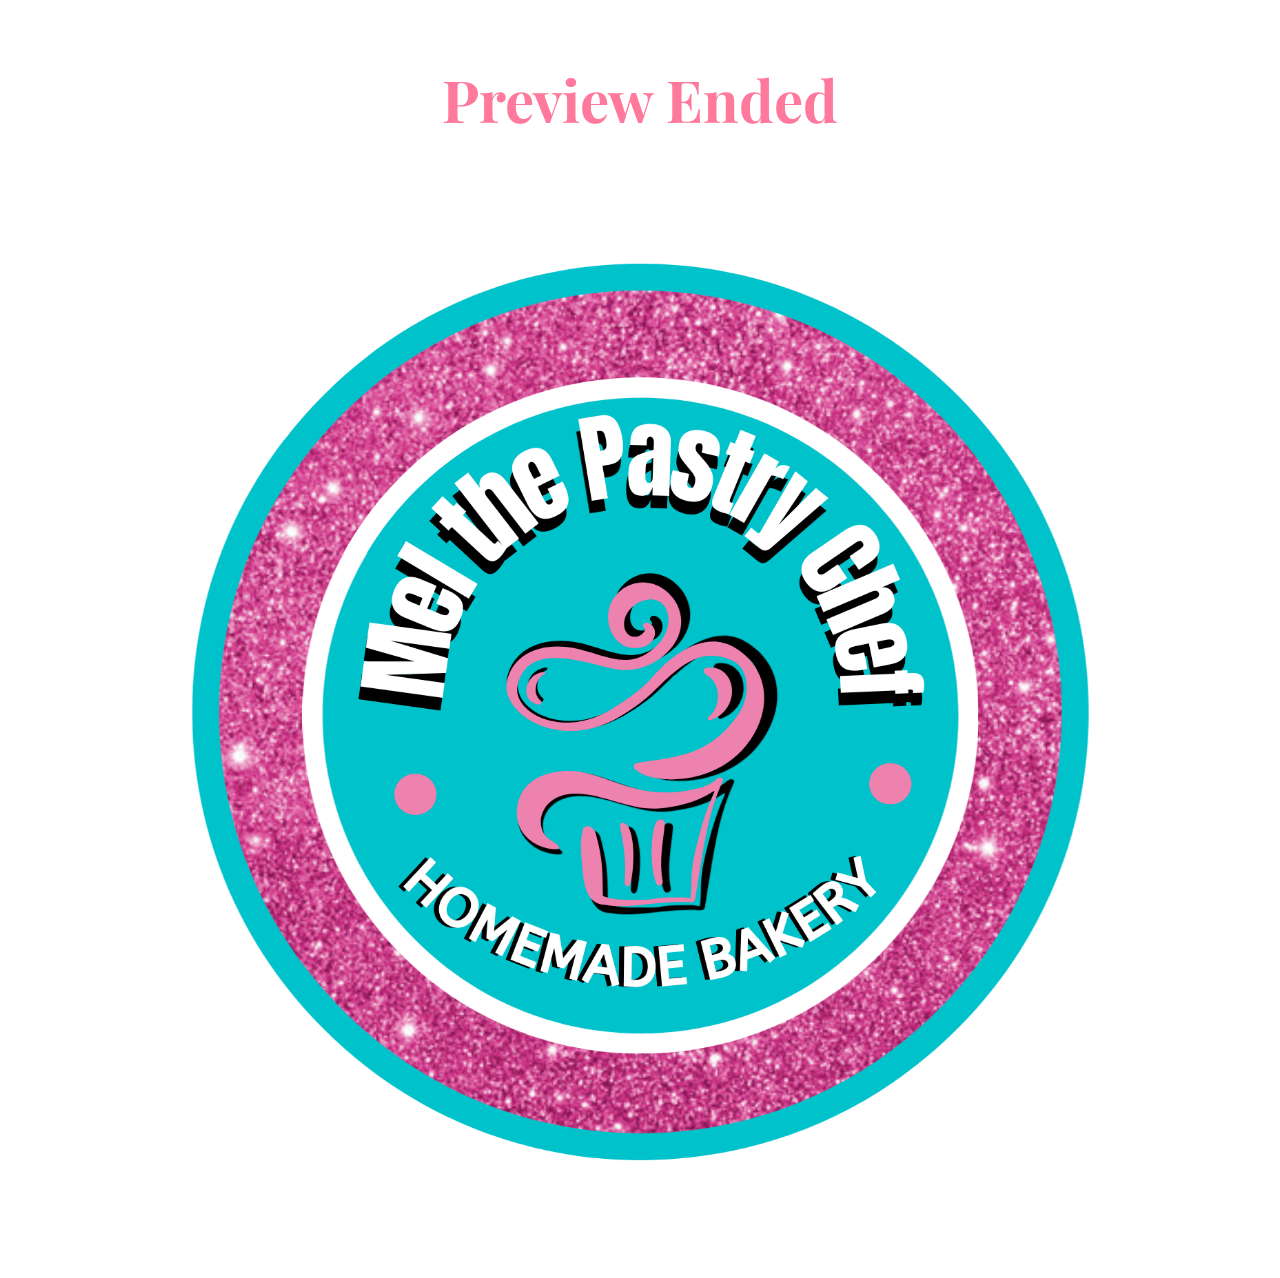
<file: index.html>
<!DOCTYPE html>
<html  >
<head>
  
  <meta charset="UTF-8">
  <meta http-equiv="X-UA-Compatible" content="IE=edge">
  
  <meta name="viewport" content="width=device-width, initial-scale=1, minimum-scale=1">
  <link rel="shortcut icon" href="assets/images/mels-logo-transparent-128x128.png" type="image/x-icon">
  <meta name="description" content="">
  
  
  <title>Home</title>
  <link rel="stylesheet" href="assets/tether/tether.min.css">
  <link rel="stylesheet" href="assets/bootstrap/css/bootstrap.min.css">
  <link rel="stylesheet" href="assets/bootstrap/css/bootstrap-grid.min.css">
  <link rel="stylesheet" href="assets/bootstrap/css/bootstrap-reboot.min.css">
  <link rel="stylesheet" href="assets/theme/css/style.css">
  <link rel="preload" as="style" href="assets/mobirise/css/mbr-additional.css"><link rel="stylesheet" href="assets/mobirise/css/mbr-additional.css" type="text/css">
  
  
  
  

</head>
<body>
  
  <section class="header5 marketm4_header5 cid-snspwnets4" id="header5-7p" data-sortbtn="btn-primary">

	

	

	<div class="container">
		<div class="row justify-content-center">
			<div class="col-lg-8 text-center">
				<h1 class="mbr-section-title mbr-bold mbr-fonts-style display-2">Preview Ended</h1>
				
			</div>
			<div class="col-lg-10 block__image">
				<img src="assets/images/mels-logo-transparent-2-1335x1335.png" alt="" title="">
			</div>


			
		</div>
	</div>

</section>


<script src="assets/web/assets/jquery/jquery.min.js"></script>
  <script src="assets/popper/popper.min.js"></script>
  <script src="assets/tether/tether.min.js"></script>
  <script src="assets/bootstrap/js/bootstrap.min.js"></script>
  <script src="assets/smoothscroll/smooth-scroll.js"></script>
  <script src="assets/theme/js/script.js"></script>
  
  
  

</body>
</html>
</file>
<file: assets/theme/css/style.css>
/*!
 * Mobirise v4 theme (https://mobirise.com/)
 * Copyright 2017 Mobirise
 */
section {
  background-color: #eeeeee; }

section,
.container,
.container-fluid {
  position: relative;
  word-wrap: break-word; }

.form-control:focus {
  box-shadow: none; }

:focus {
  outline: none; }

@media (min-width: 992px) {
  .container-fluid {
    padding-left: 3rem !important;
    padding-right: 3rem !important; } }

@media (max-width: 992px) {
  .md-pb {
    padding-bottom: 2rem !important; } }
a {
  transition: color 0.25s; }

a.mbr-iconfont:hover {
  text-decoration: none; }

.article .lead p,
.article .lead ul,
.article .lead ol,
.article .lead pre,
.article .lead blockquote {
  margin-bottom: 0; }

a {
  font-style: normal;
  font-weight: 400;
  cursor: pointer; }
  a, a:hover {
    text-decoration: none; }

figure {
  margin-bottom: 0; }

body {
  color: #202020;
  font-weight: 400; }

h1,
h2,
h3,
h4,
h5,
h6,
.h1,
.h2,
.h3,
.h4,
.h5,
.h6,
.display-1,
.display-2,
.display-3,
.display-4 {
  line-height: 1;
  word-break: break-word;
  word-wrap: break-word; }

b,
strong {
  font-weight: bold; }

blockquote {
  padding: 10px 0 10px 20px;
  position: relative;
  border-left: 2px solid;
  border-color: #202020; }

input:-webkit-autofill, input:-webkit-autofill:hover, input:-webkit-autofill:focus, input:-webkit-autofill:active {
  transition-delay: 9999s;
  transition-property: background-color, color; }

textarea[type="hidden"] {
  display: none; }

body {
  position: relative; }

section {
  background-position: 50% 50%;
  background-repeat: no-repeat;
  background-size: cover;
  overflow: hidden; }
  section .mbr-background-video,
  section .mbr-background-video-preview {
    position: absolute;
    bottom: 0;
    left: 0;
    right: 0;
    top: 0; }

.hidden {
  visibility: hidden; }

.mbr-z-index20 {
  z-index: 20; }

/*! Base colors */
.mbr-white {
  color: #ffffff; }

.mbr-black {
  color: #343434; }

.mbr-bg-white {
  background-color: #ffffff; }

.mbr-bg-black {
  background-color: #000000; }

/*! Text-aligns */
.align-left {
  text-align: left; }

.align-center {
  text-align: center; }

.align-right {
  text-align: right; }

@media (max-width: 767px) {
  .align-left,
  .align-center,
  .align-right,
  .mbr-section-btn,
  .mbr-section-title {
    text-align: center; } }
/*! Font-weight  */
.mbr-light {
  font-weight: 300 !important; }

.mbr-regular {
  font-weight: 400 !important; }

.mbr-medium {
  font-weight: 500 !important; }

.mbr-bold {
  font-weight: 700 !important; }

/*! Media  */
.media-size-item {
  -webkit-flex: 1 1 auto;
  -moz-flex: 1 1 auto;
  -ms-flex: 1 1 auto;
  -o-flex: 1 1 auto;
  flex: 1 1 auto; }

.media-content {
  -webkit-flex-basis: 100%;
  flex-basis: 100%; }

.media-container-row {
  display: -ms-flexbox;
  display: -webkit-flex;
  display: flex;
  -webkit-flex-direction: row;
  -ms-flex-direction: row;
  flex-direction: row;
  -webkit-flex-wrap: wrap;
  -ms-flex-wrap: wrap;
  flex-wrap: wrap;
  -webkit-justify-content: center;
  -ms-flex-pack: center;
  justify-content: center;
  -webkit-align-content: center;
  -ms-flex-line-pack: center;
  align-content: center;
  -webkit-align-items: flex-start;
  -ms-flex-align: flex-start;
  align-items: flex-start; }
  .media-container-row .media-size-item {
    width: 400px; }

.media-container-column {
  display: -ms-flexbox;
  display: -webkit-flex;
  display: flex;
  -webkit-flex-direction: column;
  -ms-flex-direction: column;
  flex-direction: column;
  -webkit-flex-wrap: wrap;
  -ms-flex-wrap: wrap;
  flex-wrap: wrap;
  -webkit-justify-content: center;
  -ms-flex-pack: center;
  justify-content: center;
  -webkit-align-content: center;
  -ms-flex-line-pack: center;
  align-content: center;
  -webkit-align-items: stretch;
  -ms-flex-align: stretch;
  align-items: stretch; }
  .media-container-column > * {
    width: 100%; }

@media (min-width: 992px) {
  .media-container-row {
    -webkit-flex-wrap: nowrap;
    -ms-flex-wrap: nowrap;
    flex-wrap: nowrap; } }
figure {
  overflow: hidden; }

figure[mbr-media-size] {
  transition: width 0.1s; }

.mbr-figure img,
.mbr-figure iframe {
  display: block;
  width: 100%; }

.card {
  background-color: transparent;
  border: none; }

.card-box {
  width: 100%; }

.card-img {
  text-align: center;
  flex-shrink: 0;
  -webkit-flex-shrink: 0; }

.media {
  max-width: 100%;
  margin: 0 auto; }

.mbr-figure {
  -ms-flex-item-align: center;
  -ms-grid-row-align: center;
  -webkit-align-self: center;
  align-self: center; }

.media-container > div {
  max-width: 100%; }

.mbr-figure img,
.card-img img {
  width: 100%; }

@media (max-width: 991px) {
  .media-size-item {
    width: auto !important; }

  .media {
    width: auto; }

  .mbr-figure {
    width: 100% !important; } }
/*! Buttons */
.mbr-section-btn {
  margin-left: -0.8rem;
  margin-right: -0.8rem;
  font-size: 0; }

nav .mbr-section-btn {
  margin-left: 0rem;
  margin-right: 0rem; }

/*! Btn icon margin */
.btn .mbr-iconfont,
.btn.btn-sm .mbr-iconfont {
  cursor: pointer;
  margin-right: -0.5rem;
  padding-left: 10px; }

.btn.btn-md .mbr-iconfont,
.btn.btn-md .mbr-iconfont {
  margin-right: 0.8rem; }

[type="submit"] {
  -webkit-appearance: none; }

/*! Full-screen */
.mbr-fullscreen .mbr-overlay {
  min-height: 100vh; }

.mbr-fullscreen {
  display: flex;
  display: -webkit-flex;
  display: -moz-flex;
  display: -ms-flex;
  display: -o-flex;
  align-items: center;
  -webkit-align-items: center;
  min-height: 100vh;
  padding-top: 3rem;
  padding-bottom: 3rem; }

/*! Map */
.map {
  height: 25rem;
  position: relative; }
  .map iframe {
    width: 100%;
    height: 100%; }

/* Form */
.form-asterisk {
  font-family: initial;
  position: absolute;
  top: -2px;
  font-weight: normal; }

/*! Scroll to top arrow */
.mbr-arrow-up {
  bottom: 25px;
  right: 90px;
  position: fixed;
  text-align: right;
  z-index: 5000;
  color: #ffffff;
  font-size: 32px;
  transform: rotate(180deg);
  -webkit-transform: rotate(180deg); }

.mbr-arrow-up a {
  background: rgba(0, 0, 0, 0.2);
  border-radius: 3px;
  color: #fff;
  display: inline-block;
  height: 50px;
  width: 50px;
  outline-style: none !important;
  position: relative;
  text-decoration: none;
  transition: all 0.3s ease-in-out;
  cursor: pointer;
  text-align: center; }
  .mbr-arrow-up a:hover {
    background-color: rgba(0, 0, 0, 0.4); }
  .mbr-arrow-up a i {
    line-height: 50px; }

.mbr-arrow-up-icon {
  display: block;
  color: #fff; }

.mbr-arrow-up-icon::before {
  content: "\203a";
  display: inline-block;
  font-family: serif;
  font-size: 32px;
  line-height: 1;
  font-style: normal;
  position: relative;
  top: 6px;
  left: -4px;
  -webkit-transform: rotate(-90deg);
  transform: rotate(-90deg); }

/*! Arrow Down */
.mbr-arrow {
  position: absolute;
  bottom: 45px;
  left: 140%;
  width: 60px;
  height: 60px;
  cursor: pointer;
  background-color: rgba(80, 80, 80, 0.5);
  border-radius: 50%;
  -webkit-transform: translateX(-50%);
  transform: translateX(-50%); }
  .mbr-arrow > a {
    display: inline-block;
    text-decoration: none;
    outline-style: none;
    -webkit-animation: arrowdown 1.7s ease-in-out infinite;
    animation: arrowdown 1.7s ease-in-out infinite; }
    .mbr-arrow > a > i {
      position: absolute;
      top: -2px;
      left: 15px;
      font-size: 2rem; }

@keyframes arrowdown {
  0% {
    transform: translateY(0px);
    -webkit-transform: translateY(0px); }
  50% {
    transform: translateY(-5px);
    -webkit-transform: translateY(-5px); }
  100% {
    transform: translateY(0px);
    -webkit-transform: translateY(0px); } }
@-webkit-keyframes arrowdown {
  0% {
    transform: translateY(0px);
    -webkit-transform: translateY(0px); }
  50% {
    transform: translateY(-5px);
    -webkit-transform: translateY(-5px); }
  100% {
    transform: translateY(0px);
    -webkit-transform: translateY(0px); } }
@media (max-width: 500px) {
  .mbr-arrow-up {
    left: 50%;
    right: auto;
    transform: translateX(-50%) rotate(180deg);
    -webkit-transform: translateX(-50%) rotate(180deg); } }
/*Gradients animation*/
@keyframes gradient-animation {
  from {
    background-position: 0% 100%;
    animation-timing-function: ease-in-out; }
  to {
    background-position: 100% 0%;
    animation-timing-function: ease-in-out; } }
@-webkit-keyframes gradient-animation {
  from {
    background-position: 0% 100%;
    animation-timing-function: ease-in-out; }
  to {
    background-position: 100% 0%;
    animation-timing-function: ease-in-out; } }
.bg-gradient {
  background-size: 200% 200%;
  animation: gradient-animation 5s infinite alternate;
  -webkit-animation: gradient-animation 5s infinite alternate; }

@keyframes slidein {
  0% {
    transform: translateX(0%); }
  100% {
    transform: translateX(100%);
    display: none; } }
@keyframes slideout {
  0% {
    width: 0%; }
  100% {
    width: 100%; } }
.menu .navbar-brand {
  display: -webkit-flex; }
  .menu .navbar-brand span {
    display: flex;
    display: -webkit-flex; }
  .menu .navbar-brand .navbar-caption-wrap {
    display: -webkit-flex; }
  .menu .navbar-brand .navbar-logo img {
    display: -webkit-flex; }
@media (min-width: 768px) and (max-width: 1253px) {
  .menu .navbar-toggleable-sm .navbar-nav {
    display: -webkit-box;
    display: -webkit-flex;
    display: -ms-flexbox; } }
@media (max-width: 1253px) {
  .menu .navbar-collapse {
    max-height: 93.5vh; }
    .menu .navbar-collapse.show {
      overflow: auto; } }
@media (min-width: 1254px) {
  .menu .navbar-nav.nav-dropdown {
    display: -webkit-flex; }
  .menu .navbar-toggleable-sm .navbar-collapse {
    display: -webkit-flex !important; }
  .menu .collapsed .navbar-collapse {
    max-height: 93.5vh; }
    .menu .collapsed .navbar-collapse.show {
      overflow: auto; } }
@media (max-width: 767px) {
  .menu .navbar-collapse {
    max-height: 80vh; } }

.navbar {
  display: -webkit-flex;
  flex-wrap: wrap;
  -webkit-flex-wrap: wrap;
  -webkit-align-items: center;
  align-items: center;
  -webkit-justify-content: space-between;
  justify-content: space-between; }

.navbar-collapse {
  -webkit-flex-basis: 100%;
  flex-basis: 100%;
  -webkit-flex-grow: 1;
  flex-grow: 1;
  -webkit-align-items: center;
  align-items: center; }

.nav-dropdown .link {
  margin: 0 15px; }

.nav {
  display: -webkit-flex;
  -webkit-flex-wrap: wrap;
  flex-wrap: wrap; }

.row {
  display: -webkit-flex;
  -webkit-flex-wrap: wrap;
  flex-wrap: wrap; }

.justify-content-center {
  -webkit-justify-content: center;
  justify-content: center; }

.form-inline {
  display: -webkit-flex;
  -webkit-flex-flow: row wrap;
  flex-flow: row wrap;
  -webkit-align-items: center;
  align-items: center; }

.card-wrapper {
  -webkit-flex: 1;
  flex: 1; }

.carousel-control {
  z-index: 10;
  display: -webkit-flex;
  -webkit-align-items: center;
  align-items: center;
  -webkit-justify-content: center;
  justify-content: center; }

.carousel-controls {
  display: -webkit-flex; }

.media {
  display: -webkit-flex; }

.form-group:focus {
  outline: none; }

.jq-selectbox__select {
  padding: 0em 0em;
  position: absolute;
  top: 0;
  left: 0;
  width: 100%;
  padding-top: 15px; }

.jq-selectbox__dropdown {
  position: absolute;
  top: 100%;
  left: 0 !important;
  width: 100% !important; }

.jq-selectbox__trigger-arrow {
  transform: translateY(-50%); }

.jq-selectbox li {
  padding: 1.07em 0.5em; }

input[type="range"] {
  padding-left: 0 !important;
  padding-right: 0 !important; }

.modal-dialog,
.modal-content {
  height: 100%; }

.modal-dialog .carousel-inner {
  height: calc(100vh - 1.75rem); }
  @media (max-width: 575px) {
    .modal-dialog .carousel-inner {
      height: calc(100vh - 1rem); } }

.carousel-item {
  text-align: center; }

.carousel-item img {
  margin: auto; }

.navbar-toggler {
  -webkit-align-self: flex-start;
  -ms-flex-item-align: start;
  align-self: flex-start;
  padding: 0.25rem 0.75rem;
  font-size: 1.25rem;
  line-height: 1;
  background: transparent;
  border: 1px solid transparent;
  -webkit-border-radius: 0.25rem;
  border-radius: 0.25rem; }

.navbar-toggler:focus,
.navbar-toggler:hover {
  text-decoration: none; }

.navbar-toggler-icon {
  display: inline-block;
  width: 1.5em;
  height: 1.5em;
  vertical-align: middle;
  content: "";
  background: no-repeat center center;
  -webkit-background-size: 100% 100%;
  -o-background-size: 100% 100%;
  background-size: 100% 100%; }

.navbar-toggler-left {
  position: absolute;
  left: 1rem; }

.navbar-toggler-right {
  position: absolute;
  right: 1rem; }

@media (max-width: 575px) {
  .navbar-toggleable .navbar-nav .dropdown-menu {
    position: static;
    float: none; }

  .navbar-toggleable > .container {
    padding-right: 0;
    padding-left: 0; } }
@media (min-width: 576px) {
  .navbar-toggleable {
    -webkit-box-orient: horizontal;
    -webkit-box-direction: normal;
    -webkit-flex-direction: row;
    -ms-flex-direction: row;
    flex-direction: row;
    -webkit-flex-wrap: nowrap;
    -ms-flex-wrap: nowrap;
    flex-wrap: nowrap;
    -webkit-box-align: center;
    -webkit-align-items: center;
    -ms-flex-align: center;
    align-items: center; }

  .navbar-toggleable .navbar-nav {
    -webkit-box-orient: horizontal;
    -webkit-box-direction: normal;
    -webkit-flex-direction: row;
    -ms-flex-direction: row;
    flex-direction: row; }

  .navbar-toggleable .navbar-nav .nav-link {
    padding-right: 0.5rem;
    padding-left: 0.5rem; }

  .navbar-toggleable > .container {
    display: -webkit-box;
    display: -webkit-flex;
    display: -ms-flexbox;
    display: flex;
    -webkit-flex-wrap: nowrap;
    -ms-flex-wrap: nowrap;
    flex-wrap: nowrap;
    -webkit-box-align: center;
    -webkit-align-items: center;
    -ms-flex-align: center;
    align-items: center; }

  .navbar-toggleable .navbar-collapse {
    display: -webkit-box !important;
    display: -webkit-flex !important;
    display: -ms-flexbox !important;
    display: flex !important;
    width: 100%; }

  .navbar-toggleable .navbar-toggler {
    display: none; } }
@media (max-width: 767px) {
  .navbar-toggleable-sm .navbar-nav .dropdown-menu {
    position: static;
    float: none; }

  .navbar-toggleable-sm > .container {
    padding-right: 0;
    padding-left: 0; } }
@media (min-width: 768px) {
  .navbar-toggleable-sm {
    -webkit-box-orient: horizontal;
    -webkit-box-direction: normal;
    -webkit-flex-direction: row;
    -ms-flex-direction: row;
    flex-direction: row;
    -webkit-flex-wrap: nowrap;
    -ms-flex-wrap: nowrap;
    flex-wrap: nowrap;
    -webkit-box-align: center;
    -webkit-align-items: center;
    -ms-flex-align: center;
    align-items: center; }

  .navbar-toggleable-sm .navbar-nav {
    -webkit-box-orient: horizontal;
    -webkit-box-direction: normal;
    -webkit-flex-direction: row;
    -ms-flex-direction: row;
    flex-direction: row; }

  .navbar-toggleable-sm .navbar-nav .nav-link {
    padding-right: 0.5rem;
    padding-left: 0.5rem; }

  .navbar-toggleable-sm > .container {
    display: -webkit-box;
    display: -webkit-flex;
    display: -ms-flexbox;
    display: flex;
    -webkit-flex-wrap: nowrap;
    -ms-flex-wrap: nowrap;
    flex-wrap: nowrap;
    -webkit-box-align: center;
    -webkit-align-items: center;
    -ms-flex-align: center;
    align-items: center; }

  .navbar-toggleable-sm .navbar-collapse {
    display: none;
    width: 100%; }

  .navbar-toggleable-sm .navbar-toggler {
    display: none; } }
@media (max-width: 1253px) {
  .navbar-toggleable-md .navbar-nav .dropdown-menu {
    position: static;
    float: none; }

  .navbar-toggleable-md > .container {
    padding-right: 0;
    padding-left: 0; } }
@media (min-width: 1254px) {
  .navbar-toggleable-md {
    -webkit-box-orient: horizontal;
    -webkit-box-direction: normal;
    -webkit-flex-direction: row;
    -ms-flex-direction: row;
    flex-direction: row;
    -webkit-flex-wrap: nowrap;
    -ms-flex-wrap: nowrap;
    flex-wrap: nowrap;
    -webkit-box-align: center;
    -webkit-align-items: center;
    -ms-flex-align: center;
    align-items: center; }

  .navbar-toggleable-md .navbar-nav {
    -webkit-box-orient: horizontal;
    -webkit-box-direction: normal;
    -webkit-flex-direction: row;
    -ms-flex-direction: row;
    flex-direction: row; }

  .navbar-toggleable-md .navbar-nav .nav-link {
    padding-right: 0.5rem;
    padding-left: 0.5rem; }

  .navbar-toggleable-md > .container {
    display: -webkit-box;
    display: -webkit-flex;
    display: -ms-flexbox;
    display: flex;
    -webkit-flex-wrap: nowrap;
    -ms-flex-wrap: nowrap;
    flex-wrap: nowrap;
    -webkit-box-align: center;
    -webkit-align-items: center;
    -ms-flex-align: center;
    align-items: center; }

  .navbar-toggleable-md .navbar-collapse {
    display: -webkit-box !important;
    display: -webkit-flex !important;
    display: -ms-flexbox !important;
    display: flex !important;
    width: 100%; }

  .navbar-toggleable-md .navbar-toggler {
    display: none; } }
@media (max-width: 1199px) {
  .navbar-toggleable-lg .navbar-nav .dropdown-menu {
    position: static;
    float: none; }

  .navbar-toggleable-lg > .container {
    padding-right: 0;
    padding-left: 0; } }
@media (min-width: 1200px) {
  .navbar-toggleable-lg {
    -webkit-box-orient: horizontal;
    -webkit-box-direction: normal;
    -webkit-flex-direction: row;
    -ms-flex-direction: row;
    flex-direction: row;
    -webkit-flex-wrap: nowrap;
    -ms-flex-wrap: nowrap;
    flex-wrap: nowrap;
    -webkit-box-align: center;
    -webkit-align-items: center;
    -ms-flex-align: center;
    align-items: center; }

  .navbar-toggleable-lg .navbar-nav {
    -webkit-box-orient: horizontal;
    -webkit-box-direction: normal;
    -webkit-flex-direction: row;
    -ms-flex-direction: row;
    flex-direction: row; }

  .navbar-toggleable-lg .navbar-nav .nav-link {
    padding-right: 0.5rem;
    padding-left: 0.5rem; }

  .navbar-toggleable-lg > .container {
    display: -webkit-box;
    display: -webkit-flex;
    display: -ms-flexbox;
    display: flex;
    -webkit-flex-wrap: nowrap;
    -ms-flex-wrap: nowrap;
    flex-wrap: nowrap;
    -webkit-box-align: center;
    -webkit-align-items: center;
    -ms-flex-align: center;
    align-items: center; }

  .navbar-toggleable-lg .navbar-collapse {
    display: -webkit-box !important;
    display: -webkit-flex !important;
    display: -ms-flexbox !important;
    display: flex !important;
    width: 100%; }

  .navbar-toggleable-lg .navbar-toggler {
    display: none; } }
.navbar-toggleable-xl {
  -webkit-box-orient: horizontal;
  -webkit-box-direction: normal;
  -webkit-flex-direction: row;
  -ms-flex-direction: row;
  flex-direction: row;
  -webkit-flex-wrap: nowrap;
  -ms-flex-wrap: nowrap;
  flex-wrap: nowrap;
  -webkit-box-align: center;
  -webkit-align-items: center;
  -ms-flex-align: center;
  align-items: center; }

.navbar-toggleable-xl .navbar-nav .dropdown-menu {
  position: static;
  float: none; }

.navbar-toggleable-xl > .container {
  padding-right: 0;
  padding-left: 0; }

.navbar-toggleable-xl .navbar-nav {
  -webkit-box-orient: horizontal;
  -webkit-box-direction: normal;
  -webkit-flex-direction: row;
  -ms-flex-direction: row;
  flex-direction: row; }

.navbar-toggleable-xl .navbar-nav .nav-link {
  padding-right: 0.5rem;
  padding-left: 0.5rem; }

.navbar-toggleable-xl > .container {
  display: -webkit-box;
  display: -webkit-flex;
  display: -ms-flexbox;
  display: flex;
  -webkit-flex-wrap: nowrap;
  -ms-flex-wrap: nowrap;
  flex-wrap: nowrap;
  -webkit-box-align: center;
  -webkit-align-items: center;
  -ms-flex-align: center;
  align-items: center; }

.navbar-toggleable-xl .navbar-collapse {
  display: -webkit-box !important;
  display: -webkit-flex !important;
  display: -ms-flexbox !important;
  display: flex !important;
  width: 100%; }

.navbar-toggleable-xl .navbar-toggler {
  display: none; }

.card-img {
  width: auto; }

.menu .navbar.collapsed:not(.beta-menu) {
  flex-direction: column;
  -webkit-flex-direction: column; }

.carousel-item.active,
.carousel-item-next,
.carousel-item-prev {
  display: -webkit-box;
  display: -webkit-flex;
  display: -ms-flexbox;
  display: flex; }

.note-air-layout .dropup .dropdown-menu,
.note-air-layout .navbar-fixed-bottom .dropdown .dropdown-menu {
  bottom: initial !important; }

html,
body {
  height: auto;
  min-height: 100vh; }

.dropup .dropdown-toggle::after {
  display: none; }

body {
  font-style: normal;
  line-height: 1.5; }

.mbr-section-title {
  font-style: normal; }

.mbr-text {
  font-style: normal; }

.card-title {
  line-height: 1.4; }

.btn {
  font-weight: 500;
  border-width: 2px;
  font-style: normal;
  letter-spacing: 0;
  margin: 0.4rem 0.8rem;
  white-space: normal;
  -webkit-transition: all 0.3s ease-in-out;
  -moz-transition: all 0.3s ease-in-out;
  transition: all 0.3s ease-in-out;
  display: inline-flex;
  align-items: center;
  justify-content: center;
  word-break: break-word;
  -webkit-align-items: center;
  -webkit-justify-content: center;
  display: -webkit-inline-flex; }
  .btn span {
    -webkit-transition: all 0.3s ease-in-out;
    -moz-transition: all 0.3s ease-in-out;
    transition: all 0.3s ease-in-out; }

.btn-sm {
  -webkit-transition: all 0.25s ease;
  -moz-transition: all 0.25s ease;
  transition: all 0.25s ease; }

.btn-md {
  -webkit-transition: all 0.25s ease;
  -moz-transition: all 0.25s ease;
  transition: all 0.25s ease; }

.btn-lg {
  -webkit-transition: all 0.25s ease;
  -moz-transition: all 0.25s ease;
  transition: all 0.25s ease;
  height: 60px; }

.btn {
  vertical-align: top;
  height: 50px;
  border: none;
  color: #fff;
  font-size: 18px;
  font-weight: 500;
  text-align: center;
  background: transparent;
  transition: all .25s; }

.btn-form {
  margin: 0;
  border-radius: 0; }
  .btn-form:hover {
    cursor: pointer; }

#scrollToTop a i:before {
  content: ""; }
#scrollToTop a i:after {
  content: "";
  position: absolute;
  display: block;
  border-top: 3px solid #fff;
  border-right: 3px solid #fff;
  border-top-right-radius: 3px;
  width: 30%;
  height: 30%;
  left: 35%;
  bottom: 40%;
  transform: rotate(135deg);
  -webkit-transform: rotate(135deg); }

.mbr-arrow a {
  color: #ffffff; }

@media (max-width: 767px) {
  .mbr-arrow {
    display: none; } }
.form-control-label {
  position: relative;
  cursor: pointer;
  margin-bottom: 0.357em;
  padding: 0; }

.alert {
  color: #ffffff;
  border-radius: 0;
  border: 0;
  font-size: 0.875rem;
  line-height: 1.5;
  margin-bottom: 1.875rem;
  padding: 1.25rem;
  position: relative; }
  .alert.alert-form::after {
    background-color: inherit;
    bottom: -7px;
    content: "";
    display: block;
    height: 14px;
    left: 50%;
    margin-left: -7px;
    position: absolute;
    transform: rotate(45deg);
    width: 14px;
    -webkit-transform: rotate(45deg); }

.form-control {
  box-shadow: none;
  color: #ffffff;
  line-height: 30px;
  min-height: 2.5em;
  font-size: 20px;
  height: 60px;
  padding-left: 25px;
  padding-right: 25px;
  border-radius: 30px; }
  .form-active .form-control:invalid {
    border-color: red; }

.mbr-overlay {
  background-color: #000;
  bottom: 0;
  left: 0;
  opacity: 0.5;
  position: absolute;
  right: 0;
  top: 0;
  z-index: 0;
  pointer-events: none; }

blockquote {
  font-style: italic;
  padding: 10px 0 10px 20px;
  font-size: 1.09rem;
  position: relative;
  border-width: 3px; }

ul,
ol,
pre,
blockquote {
  margin-bottom: 2.3125rem; }

pre {
  background: #f4f4f4;
  padding: 10px 24px;
  white-space: pre-wrap; }

.inactive {
  -webkit-user-select: none;
  -moz-user-select: none;
  -ms-user-select: none;
  user-select: none;
  pointer-events: none;
  -webkit-user-drag: none; }

.mbr-section__comments .row {
  justify-content: center;
  -webkit-justify-content: center; }

.mx {
  margin-left: 15px;
  margin-right: 15px; }

.ls2fw500 {
  letter-spacing: 2px;
  font-weight: 500 !important; }

.ls15fw500 {
  letter-spacing: 1.5px;
  font-weight: 500 !important; }

/*# sourceMappingURL=style.css.map */
</file>
<file: assets/mobirise/css/mbr-additional.css>
@import url(https://fonts.googleapis.com/css?family=Playfair+Display:400,500,600,700,800,900,400i,500i,600i,700i,800i,900i&display=swap);





.card__btn .btn {
  border-radius: 50px !important;
}
body {
  font-family: DM Sans;
}
.display-1 {
  font-family: 'Playfair Display', serif;
  font-size: 4.5rem;
  line-height: 86px;
}
.display-1 > .mbr-iconfont {
  font-size: 7.2rem;
}
.display-2 {
  font-family: 'Playfair Display', serif;
  font-size: 3.625rem;
  line-height: 70px;
}
.display-2 > .mbr-iconfont {
  font-size: 5.8rem;
}
.display-4 {
  font-family: 'Playfair Display', serif;
  font-weight: 400;
  font-size: 0.8rem;
  line-height: 26px;
}
.display-4 > .mbr-iconfont {
  font-size: 0.8rem;
}
.display-5 {
  font-family: 'Playfair Display', serif;
  font-size: 2.625rem;
  line-height: 52px;
}
.display-5 > .mbr-iconfont {
  font-size: 4.2rem;
}
.display-7 {
  font-family: 'Playfair Display', serif;
  font-size: 1.375rem;
  line-height: 32px;
}
.display-7 > .mbr-iconfont {
  font-size: 2.2rem;
}
/* ---- Fluid typography for mobile devices ---- */
/* 1.4 - font scale ratio ( bootstrap == 1.42857 ) */
/* 100vw - current viewport width */
/* (48 - 20)  48 == 48rem == 768px, 20 == 20rem == 320px(minimal supported viewport) */
/* 0.65 - min scale variable, may vary */
@media (max-width: 768px) {
  .display-1 {
    font-size: 3.6rem;
    font-size: calc( 2.225rem + (4.5 - 2.225) * ((100vw - 20rem) / (48 - 20)));
    line-height: calc( 1.4 * (2.225rem + (4.5 - 2.225) * ((100vw - 20rem) / (48 - 20))));
  }
  .display-2 {
    font-size: 2.9rem;
    font-size: calc( 1.91875rem + (3.625 - 1.91875) * ((100vw - 20rem) / (48 - 20)));
    line-height: calc( 1.4 * (1.91875rem + (3.625 - 1.91875) * ((100vw - 20rem) / (48 - 20))));
  }
  .display-5 {
    font-size: 2.1rem;
    font-size: calc( 1.5687499999999999rem + (2.625 - 1.5687499999999999) * ((100vw - 20rem) / (48 - 20)));
    line-height: calc( 1.4 * (1.5687499999999999rem + (2.625 - 1.5687499999999999) * ((100vw - 20rem) / (48 - 20))));
  }
  .display-7 {
    font-size: 1.1rem;
    font-size: calc( 1.13125rem + (1.375 - 1.13125) * ((100vw - 20rem) / (48 - 20)));
    line-height: calc( 1.4 * (1.13125rem + (1.375 - 1.13125) * ((100vw - 20rem) / (48 - 20))));
  }
}
/* Buttons */
.btn-md.display-4 {
  font-size: 0.925rem;
}
.btn-lg.display-7 {
  font-size: 1.25rem;
}
.btn {
  padding: 0 30px;
  border-radius: 0;
}
.btn-sm {
  padding: 0 15px;
  border-radius: 0;
}
.btn-md {
  padding: 0 25px;
  border-radius: 0;
}
.btn-lg {
  padding: 0 40px;
  border-radius: 0;
}
.bg-primary {
  background-color: #5fcac7 !important;
}
.bg-success {
  background-color: #4b4342 !important;
}
.bg-info {
  background-color: #482be7 !important;
}
.bg-warning {
  background-color: #5d6a79 !important;
}
.bg-danger {
  background-color: #4db5ab !important;
}
.btn-primary,
.btn-primary:active {
  background-color: #5fcac7 !important;
  border-color: #5fcac7 !important;
  color: #ffffff !important;
}
.btn-primary:hover,
.btn-primary:focus,
.btn-primary.focus,
.btn-primary.active {
  color: #ffffff !important;
  background-color: #5fcac7;
  border-color: #5fcac7;
}
.btn-primary.disabled,
.btn-primary:disabled {
  color: #ffffff !important;
  background-color: #5fcac7 !important;
  border-color: #5fcac7 !important;
}
.btn-primary:hover {
  background-color: #3db9b5 !important;
  border-color: #3db9b5 !important;
}
.btn-secondary,
.btn-secondary:active {
  background-color: #fe799c !important;
  border-color: #fe799c !important;
  color: #ffffff !important;
}
.btn-secondary:hover,
.btn-secondary:focus,
.btn-secondary.focus,
.btn-secondary.active {
  color: #ffffff !important;
  background-color: #fe799c;
  border-color: #fe799c;
}
.btn-secondary.disabled,
.btn-secondary:disabled {
  color: #ffffff !important;
  background-color: #fe799c !important;
  border-color: #fe799c !important;
}
.btn-secondary:hover {
  background-color: #fe4677 !important;
  border-color: #fe4677 !important;
}
.btn-info,
.btn-info:active {
  background-color: #482be7 !important;
  border-color: #482be7 !important;
  color: #ffffff !important;
}
.btn-info:hover,
.btn-info:focus,
.btn-info.focus,
.btn-info.active {
  color: #ffffff !important;
  background-color: #482be7;
  border-color: #482be7;
}
.btn-info.disabled,
.btn-info:disabled {
  color: #ffffff !important;
  background-color: #482be7 !important;
  border-color: #482be7 !important;
}
.btn-info:hover {
  background-color: #3217c8 !important;
  border-color: #3217c8 !important;
}
.btn-success,
.btn-success:active {
  background-color: #4b4342 !important;
  border-color: #4b4342 !important;
  color: #ffffff !important;
}
.btn-success:hover,
.btn-success:focus,
.btn-success.focus,
.btn-success.active {
  color: #ffffff !important;
  background-color: #4b4342;
  border-color: #4b4342;
}
.btn-success.disabled,
.btn-success:disabled {
  color: #ffffff !important;
  background-color: #4b4342 !important;
  border-color: #4b4342 !important;
}
.btn-success:hover {
  background-color: #302b2a !important;
  border-color: #302b2a !important;
}
.btn-warning,
.btn-warning:active {
  background-color: #5d6a79 !important;
  border-color: #5d6a79 !important;
  color: #ffffff !important;
}
.btn-warning:hover,
.btn-warning:focus,
.btn-warning.focus,
.btn-warning.active {
  color: #ffffff !important;
  background-color: #5d6a79;
  border-color: #5d6a79;
}
.btn-warning.disabled,
.btn-warning:disabled {
  color: #ffffff !important;
  background-color: #5d6a79 !important;
  border-color: #5d6a79 !important;
}
.btn-warning:hover {
  background-color: #47515c !important;
  border-color: #47515c !important;
}
.btn-danger,
.btn-danger:active {
  background-color: #4db5ab !important;
  border-color: #4db5ab !important;
  color: #ffffff !important;
}
.btn-danger:hover,
.btn-danger:focus,
.btn-danger.focus,
.btn-danger.active {
  color: #ffffff !important;
  background-color: #4db5ab;
  border-color: #4db5ab;
}
.btn-danger.disabled,
.btn-danger:disabled {
  color: #ffffff !important;
  background-color: #4db5ab !important;
  border-color: #4db5ab !important;
}
.btn-danger:hover {
  background-color: #3d928a !important;
  border-color: #3d928a !important;
}
.btn-white,
.btn-white:active {
  background-color: #ffffff !important;
  border-color: #ffffff !important;
  color: #808080 !important;
}
.btn-white:hover,
.btn-white:focus,
.btn-white.focus,
.btn-white.active {
  color: #808080 !important;
  background-color: #ffffff;
  border-color: #ffffff;
}
.btn-white.disabled,
.btn-white:disabled {
  color: #808080 !important;
  background-color: #ffffff !important;
  border-color: #ffffff !important;
}
.btn-white.btn {
  color: #1e0e62 !important;
}
.btn-white:active,
.btn-white:focus {
  color: #1e0e62 !important;
}
.btn-white:hover {
  background-color: #cccccc !important;
  border-color: #cccccc !important;
  color: #1e0e62 !important;
}
.btn-black,
.btn-black:active {
  background-color: #333333 !important;
  border-color: #333333 !important;
  color: #ffffff !important;
}
.btn-black:hover,
.btn-black:focus,
.btn-black.focus,
.btn-black.active {
  color: #ffffff !important;
  background-color: #333333;
  border-color: #333333;
}
.btn-black.disabled,
.btn-black:disabled {
  color: #ffffff !important;
  background-color: #333333 !important;
  border-color: #333333 !important;
}
.btn-black:hover {
  background-color: #4d4d4d !important;
  border-color: #4d4d4d !important;
}
.btn-primary-outline {
  border: 2px solid;
}
.btn-primary-outline,
.btn-primary-outline:active {
  background: none;
  border-color: #5fcac7;
  color: #5fcac7;
}
.btn-primary-outline:hover,
.btn-primary-outline:focus,
.btn-primary-outline.focus,
.btn-primary-outline.active {
  color: #ffffff !important;
  background: #5fcac7 !important;
  border-color: #5fcac7;
}
.btn-primary-outline.disabled,
.btn-primary-outline:disabled {
  color: #ffffff !important;
  background-color: #5fcac7 !important;
  border-color: #5fcac7 !important;
}
.btn-secondary-outline {
  border: 2px solid;
}
.btn-secondary-outline,
.btn-secondary-outline:active {
  background: none;
  border-color: #fe799c;
  color: #fe799c;
}
.btn-secondary-outline:hover,
.btn-secondary-outline:focus,
.btn-secondary-outline.focus,
.btn-secondary-outline.active {
  color: #ffffff !important;
  background: #fe799c !important;
  border-color: #fe799c;
}
.btn-secondary-outline.disabled,
.btn-secondary-outline:disabled {
  color: #ffffff !important;
  background-color: #fe799c !important;
  border-color: #fe799c !important;
}
.btn-info-outline {
  border: 2px solid;
}
.btn-info-outline,
.btn-info-outline:active {
  background: none;
  border-color: #482be7;
  color: #482be7;
}
.btn-info-outline:hover,
.btn-info-outline:focus,
.btn-info-outline.focus,
.btn-info-outline.active {
  color: #ffffff !important;
  background: #482be7 !important;
  border-color: #482be7;
}
.btn-info-outline.disabled,
.btn-info-outline:disabled {
  color: #ffffff !important;
  background-color: #482be7 !important;
  border-color: #482be7 !important;
}
.btn-success-outline {
  border: 2px solid;
}
.btn-success-outline,
.btn-success-outline:active {
  background: none;
  border-color: #4b4342;
  color: #4b4342;
}
.btn-success-outline:hover,
.btn-success-outline:focus,
.btn-success-outline.focus,
.btn-success-outline.active {
  color: #ffffff !important;
  background: #4b4342 !important;
  border-color: #4b4342;
}
.btn-success-outline.disabled,
.btn-success-outline:disabled {
  color: #ffffff !important;
  background-color: #4b4342 !important;
  border-color: #4b4342 !important;
}
.btn-warning-outline {
  border: 2px solid;
}
.btn-warning-outline,
.btn-warning-outline:active {
  background: none;
  border-color: #5d6a79;
  color: #5d6a79;
}
.btn-warning-outline:hover,
.btn-warning-outline:focus,
.btn-warning-outline.focus,
.btn-warning-outline.active {
  color: #ffffff !important;
  background: #5d6a79 !important;
  border-color: #5d6a79;
}
.btn-warning-outline.disabled,
.btn-warning-outline:disabled {
  color: #ffffff !important;
  background-color: #5d6a79 !important;
  border-color: #5d6a79 !important;
}
.btn-warning-outline.btn {
  color: #202020 !important;
  border-color: #ebeaed !important;
}
.btn-warning-outline:hover,
.btn-warning-outline:active,
.btn-warning-outline:focus {
  background-color: transparent !important;
  border-color: #5d6a79 !important;
}
.btn-danger-outline {
  border: 2px solid;
}
.btn-danger-outline,
.btn-danger-outline:active {
  background: none;
  border-color: #4db5ab;
  color: #4db5ab;
}
.btn-danger-outline:hover,
.btn-danger-outline:focus,
.btn-danger-outline.focus,
.btn-danger-outline.active {
  color: #ffffff !important;
  background: #4db5ab !important;
  border-color: #4db5ab;
}
.btn-danger-outline.disabled,
.btn-danger-outline:disabled {
  color: #ffffff !important;
  background-color: #4db5ab !important;
  border-color: #4db5ab !important;
}
.btn-black-outline {
  border: 2px solid;
}
.btn-black-outline,
.btn-black-outline:active {
  background: none;
  border-color: #333333;
  color: #333333;
}
.btn-black-outline:hover,
.btn-black-outline:focus,
.btn-black-outline.focus,
.btn-black-outline.active {
  color: #ffffff !important;
  background: #333333 !important;
  border-color: #333333;
}
.btn-black-outline.disabled,
.btn-black-outline:disabled {
  color: #ffffff !important;
  background-color: #333333 !important;
  border-color: #333333 !important;
}
.btn-white-outline {
  border: 2px solid;
}
.btn-white-outline,
.btn-white-outline:active {
  background: none;
  border-color: #ffffff;
  color: #ffffff;
}
.btn-white-outline:hover,
.btn-white-outline:focus,
.btn-white-outline.focus,
.btn-white-outline.active {
  color: #808080 !important;
  background: #ffffff !important;
  border-color: #ffffff;
}
.btn-white-outline.disabled,
.btn-white-outline:disabled {
  color: #808080 !important;
  background-color: #ffffff !important;
  border-color: #ffffff !important;
}
.text-primary {
  color: #5fcac7 !important;
}
.text-secondary {
  color: #fe799c !important;
}
.text-success {
  color: #4b4342 !important;
}
.text-info {
  color: #482be7 !important;
}
.text-warning {
  color: #5d6a79 !important;
}
.text-danger {
  color: #4db5ab !important;
}
.text-white {
  color: #ffffff !important;
}
.text-black {
  color: #000000 !important;
}
a.text-primary:hover,
a.text-primary:focus {
  color: #319290 !important;
}
a.text-secondary:hover,
a.text-secondary:focus {
  color: #fd1451 !important;
}
a.text-success:hover,
a.text-success:focus {
  color: #151312 !important;
}
a.text-info:hover,
a.text-info:focus {
  color: #27119b !important;
}
a.text-warning:hover,
a.text-warning:focus {
  color: #31373f !important;
}
a.text-danger:hover,
a.text-danger:focus {
  color: #2e6e68 !important;
}
a.text-white:hover,
a.text-white:focus {
  color: #b3b3b3 !important;
}
a.text-black:hover,
a.text-black:focus {
  color: #4d4d4d !important;
}
.alert-success {
  background-color: #4b4342;
}
.alert-info {
  background-color: #482be7;
}
.alert-warning {
  background-color: #5d6a79;
}
.alert-danger {
  background-color: #4db5ab;
}
.mbr-section-btn a.btn:not(.btn-form) {
  border-radius: 50px;
}
.mbr-section-btn a.btn:not(.btn-form):hover,
.mbr-section-btn a.btn:not(.btn-form):focus {
  box-shadow: none;
}
.mbr-gallery-filter li a {
  border-radius: 50px !important;
}
.mbr-gallery-filter li.active .btn {
  background-color: #5fcac7;
  border-color: #5fcac7;
  color: #ffffff;
}
.mbr-gallery-filter li.active .btn:focus {
  box-shadow: none;
}
.nav-tabs .nav-link {
  border-radius: 50px !important;
}
a,
a:hover {
  color: #5fcac7;
}
.mbr-plan-header.bg-primary .mbr-plan-subtitle,
.mbr-plan-header.bg-primary .mbr-plan-price-desc {
  color: #f8fdfd;
}
.mbr-plan-header.bg-success .mbr-plan-subtitle,
.mbr-plan-header.bg-success .mbr-plan-price-desc {
  color: #beb6b5;
}
.mbr-plan-header.bg-info .mbr-plan-subtitle,
.mbr-plan-header.bg-info .mbr-plan-price-desc {
  color: #e6e2fc;
}
.mbr-plan-header.bg-warning .mbr-plan-subtitle,
.mbr-plan-header.bg-warning .mbr-plan-price-desc {
  color: #a0aab6;
}
.mbr-plan-header.bg-danger .mbr-plan-subtitle,
.mbr-plan-header.bg-danger .mbr-plan-price-desc {
  color: #a7dad5;
}
/* Scroll to top button*/
.scrollToTop_wraper {
  display: none;
}
.form-control {
  font-family: 'Playfair Display', serif;
  font-size: 1.375rem;
  line-height: 32px;
}
.form-control > .mbr-iconfont {
  font-size: 2.2rem;
}
blockquote {
  border-color: #5fcac7;
}
/* Forms */
.mbr-form .btn {
  margin: .4rem 0;
}
.mbr-form .input-group-btn a.btn {
  border-radius: 50px !important;
}
.mbr-form .input-group-btn button[type="submit"] {
  border-radius: 50px !important;
}
.jq-selectbox li:hover,
.jq-selectbox li.selected {
  background-color: #5fcac7;
  color: #ffffff;
}
.jq-selectbox .jq-selectbox__trigger-arrow,
.jq-number__spin.minus:after,
.jq-number__spin.plus:after {
  transition: 0.4s;
  border-top-color: currentColor;
  border-bottom-color: currentColor;
}
.jq-selectbox:hover .jq-selectbox__trigger-arrow,
.jq-number__spin.minus:hover:after,
.jq-number__spin.plus:hover:after {
  border-top-color: #5fcac7;
  border-bottom-color: #5fcac7;
}
.xdsoft_datetimepicker .xdsoft_calendar td.xdsoft_default,
.xdsoft_datetimepicker .xdsoft_calendar td.xdsoft_current,
.xdsoft_datetimepicker .xdsoft_timepicker .xdsoft_time_box > div > div.xdsoft_current {
  color: #000000 !important;
  background-color: #5fcac7 !important;
  box-shadow: none !important;
}
.xdsoft_datetimepicker .xdsoft_calendar td:hover,
.xdsoft_datetimepicker .xdsoft_timepicker .xdsoft_time_box > div > div:hover {
  color: #000000 !important;
  background: #fe799c !important;
  box-shadow: none !important;
}
.sidebar-block .mbr-gallery-item .galleryItem .onsale {
  top: 0px;
}
.sidebar-block .mbr-gallery-item .galleryItem .sidebar_wraper {
  bottom: -35px;
  margin-left: 1rem;
}
.cid-snspwnets4 {
  padding-top: 4rem;
  padding-bottom: 4rem;
  background-color: #ffffff;
}
.cid-snspwnets4 .mbr-section-title {
  margin-bottom: 50px;
}
.cid-snspwnets4 .mbr-section-btn .btn {
  font-weight: 700;
  height: 60px;
}
.cid-snspwnets4 .block__image {
  margin: 70px 0 40px;
}
@media (max-width: 991px) {
  .cid-snspwnets4 .block__image {
    margin: 70px 0 20px;
  }
}
.cid-snspwnets4 .block__image img {
  width: 100%;
  object-fit: cover;
  border-radius: 10px;
}
.cid-snspwnets4 .bottom__block {
  margin-top: 30px;
  padding: 10px 15px;
}
@media (min-width: 992px) {
  .cid-snspwnets4 .bottom__block {
    border-left: 2px solid #e8eaed;
  }
}
.cid-snspwnets4 .bottom__block:first-child {
  border-left: none;
}
.cid-snspwnets4 .bottom__text {
  color: #919dab;
  font-weight: 500;
  margin-bottom: 0;
}
@media (min-width: 768px) {
  .cid-snspwnets4 .bottom__text {
    margin: 0 25px;
  }
}
.cid-snspwnets4 .bottom__block:nth-child(4) {
  border-left: none;
}
.cid-snspwnets4 .mbr-section-title,
.cid-snspwnets4 .mbr-section-btn {
  color: #fe799c;
}
</file>
